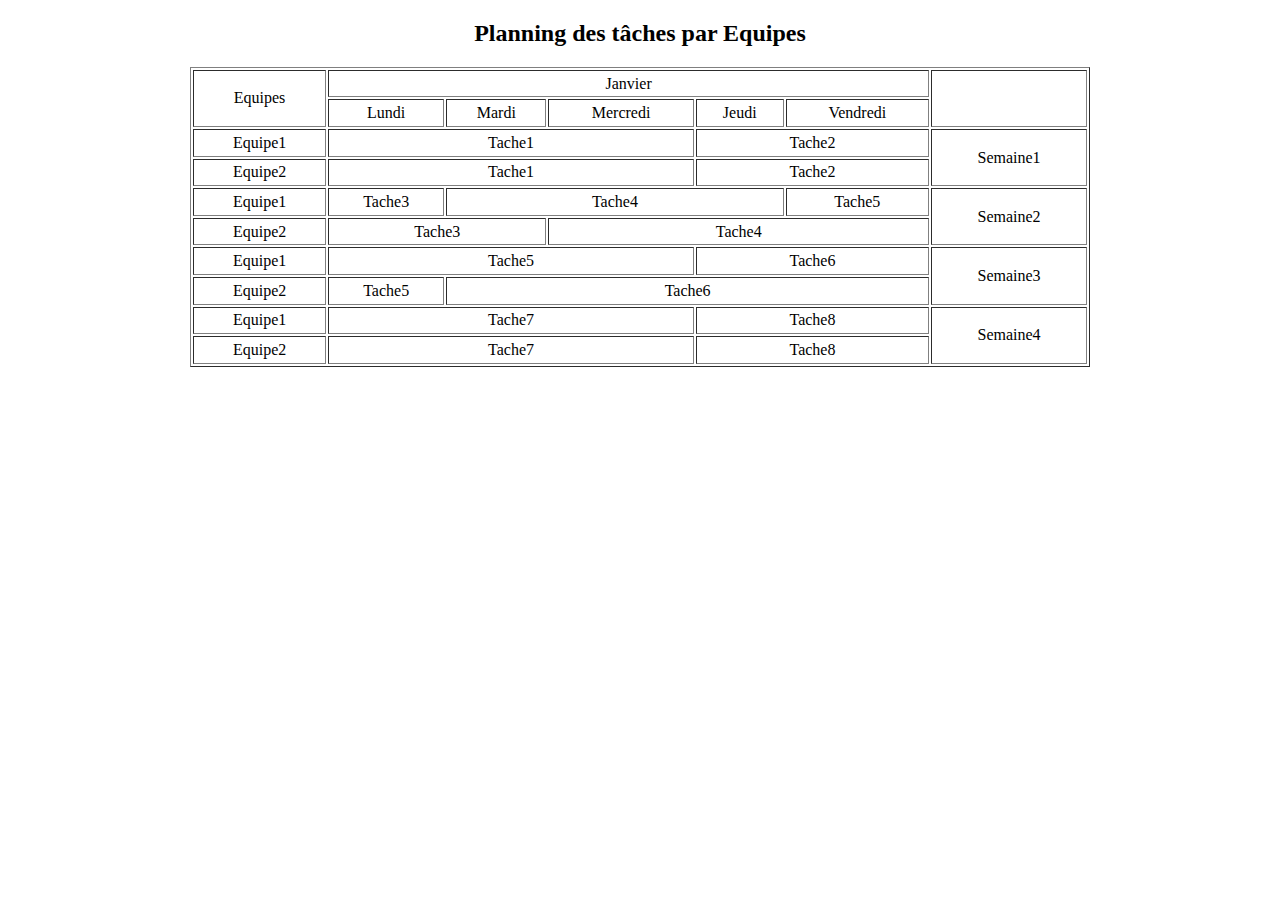
<file: dossier grille/index.html>
<!DOCTYPE html>
<html lang="fr">
<head>
    <meta charset="UTF-8">
    <meta http-equiv="X-UA-Compatible" content="IE=edge">
    <meta name="viewport" content="width=device-width, initial-scale=1.0">
    <title>dossier grille</title>
    <link rel="stylesheet" type="text/css" href="css/style.css"
</head>
<body>
<h2>Planning des tâches par Equipes</h2>
<table border="1px" width="900" height="300" align="center">
<tr> 
      <td rowspan="2"> Equipes</td>
      <td colspan="5"> Janvier</td>
      <td rowspan="2"></td>
          </tr>

<tr>
<td>Lundi</td>
<td>Mardi</td>
<td>Mercredi</td>
<td>Jeudi</td>
<td>Vendredi</td>

</tr>

<tr>
<td>Equipe1</td>
<td colspan="3">Tache1</td>
<td colspan="2">Tache2</td>
<td rowspan="2">Semaine1</td>
</tr>
    <td>Equipe2</td>
    <td colspan="3">Tache1</td>
    <td colspan="2">Tache2</td>
    
    </tr>

    <tr>
        <td>Equipe1</td>
        <td>Tache3</td>
        <td colspan="3">Tache4</td>
        <td>Tache5</td>
        <td rowspan="2">Semaine2</td>
        </tr>

        <tr>
            <td>Equipe2</td>
            <td colspan="2">Tache3</td>
            <td colspan="3">Tache4</td>
        </tr>
            <tr>
                <td>Equipe1</td>
                <td colspan="3">Tache5</td>
                <td colspan="2">Tache6</td>
                <td rowspan="2">Semaine3</td>
                </tr>
         
            </tr>
            <tr>
                <td class="gri">Equipe2</td>
                <td>Tache5</td>
                <td colspan="4">Tache6</td>
               
                </tr>

                <tr>
                    <td>Equipe1</td>
                    <td colspan="3">Tache7</td>
                    <td colspan="2">Tache8</td>
                    <td rowspan="2">Semaine4</td>
                </tr>

                <tr>
                    <td>Equipe2</td>
                    <td colspan="3">Tache7</td>
                    <td colspan="2">Tache8</td>
                    
                </tr>


        </table>









    
</body>
</html>
</file>
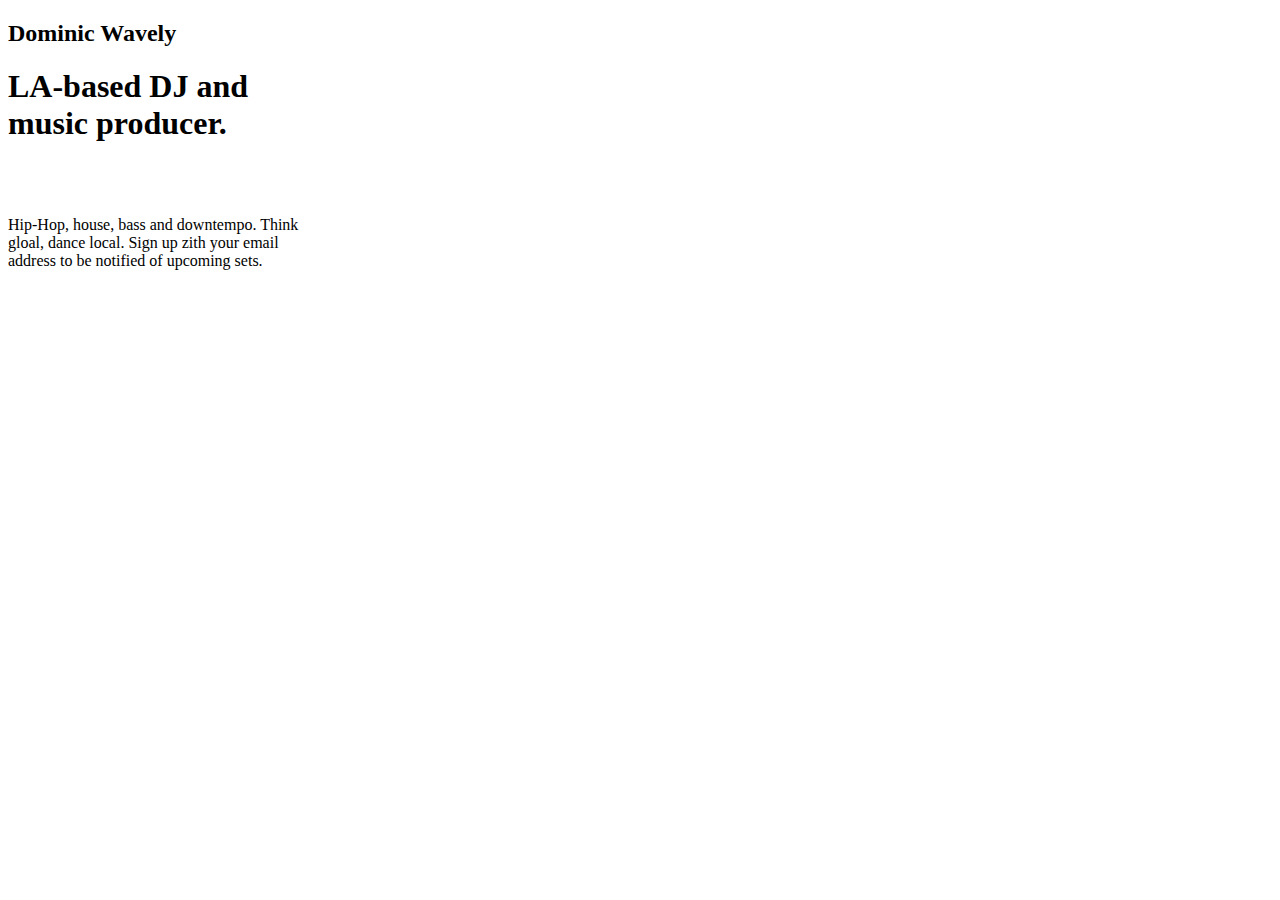
<file: maquette/index.html>
<!DOCTYPE html>
<html lang="fr">
<head>
    <meta charset="UTF-8">
    <meta http-equiv="X-UA-Compatible" content="IE=edge">
    <meta name="viewport" content="width=device-width, initial-scale=1.0">
    <title>Document</title>
    <link rel="stylesheet" type="test/css" href="ccs/style.css">
</head>
<section class="part1">
<h2>Dominic Wavely</h2>
<div class="container">

<h1>LA-based DJ and <br>     
music producer.</h1><br>
<br>
<p>Hip-Hop, house, bass and downtempo. Think<br>
gloal, dance local. Sign up zith your email<br>
address to be notified of upcoming sets.</p>


</div>











</section>



<body>
    
</body>
</html>
</file>
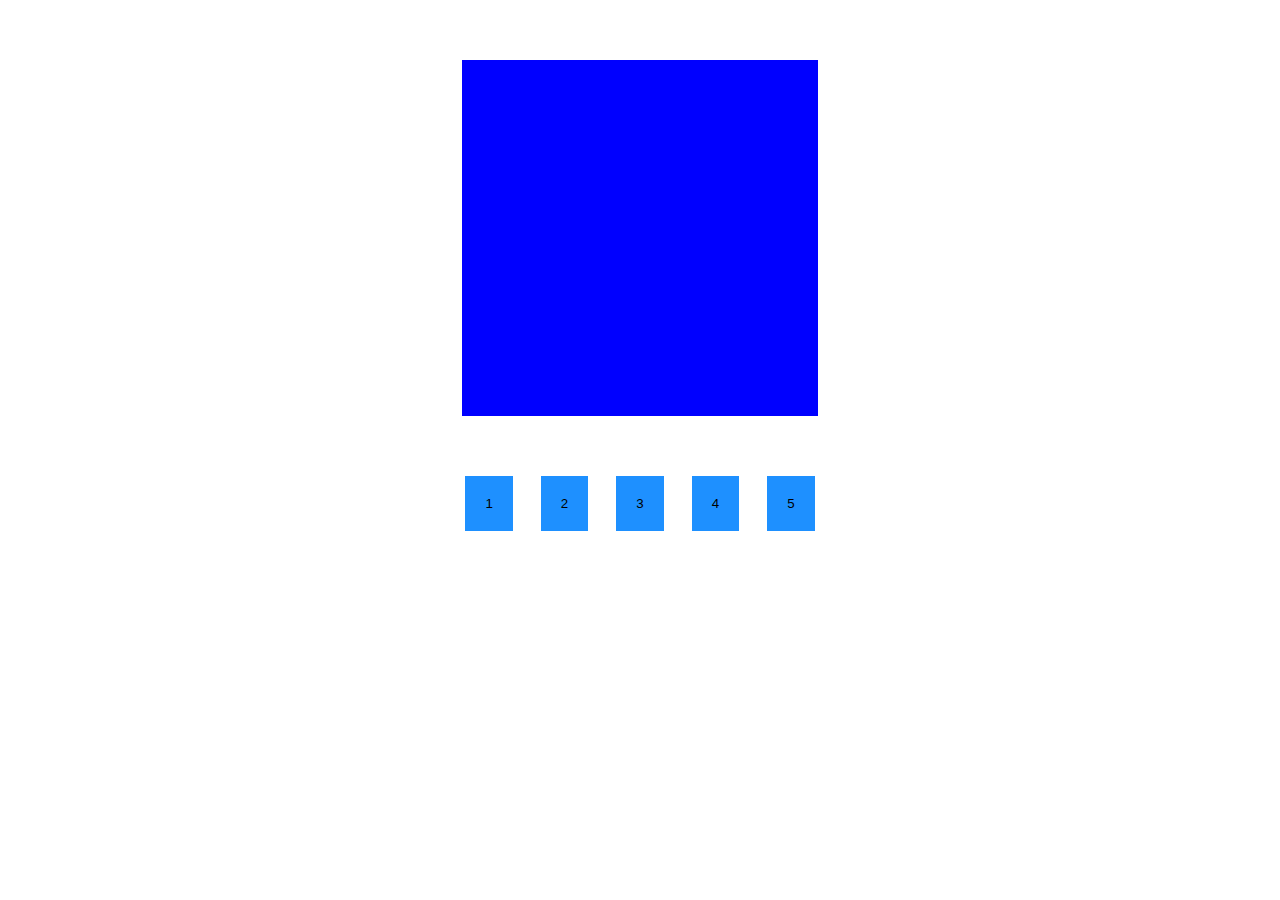
<file: zoom rectange/index.html>
<!DOCTYPE html>
<html lang="en">
<head>
    <meta charset="UTF-8">
    <meta http-equiv="X-UA-Compatible" content="IE=edge">
    <meta name="viewport" content="width=device-width, initial-scale=1.0">
    <link rel="stylesheet" href="style.css">
    <title>Document</title>
</head>
<body>
 <center>
    <div class="square" id="btn"></div>

    <button class="set-square" id="btn">1</button>
    <button id="btn" onclick="b2()">2</button>
    <button id="btn" onclick="b3()">3</button>
    <button id="btn" onclick="b4()">4</button>
    <button id="btn" onclick="b5()">5</button>
</center>





<script src="index.js"></script>
</body>
</html>
</file>
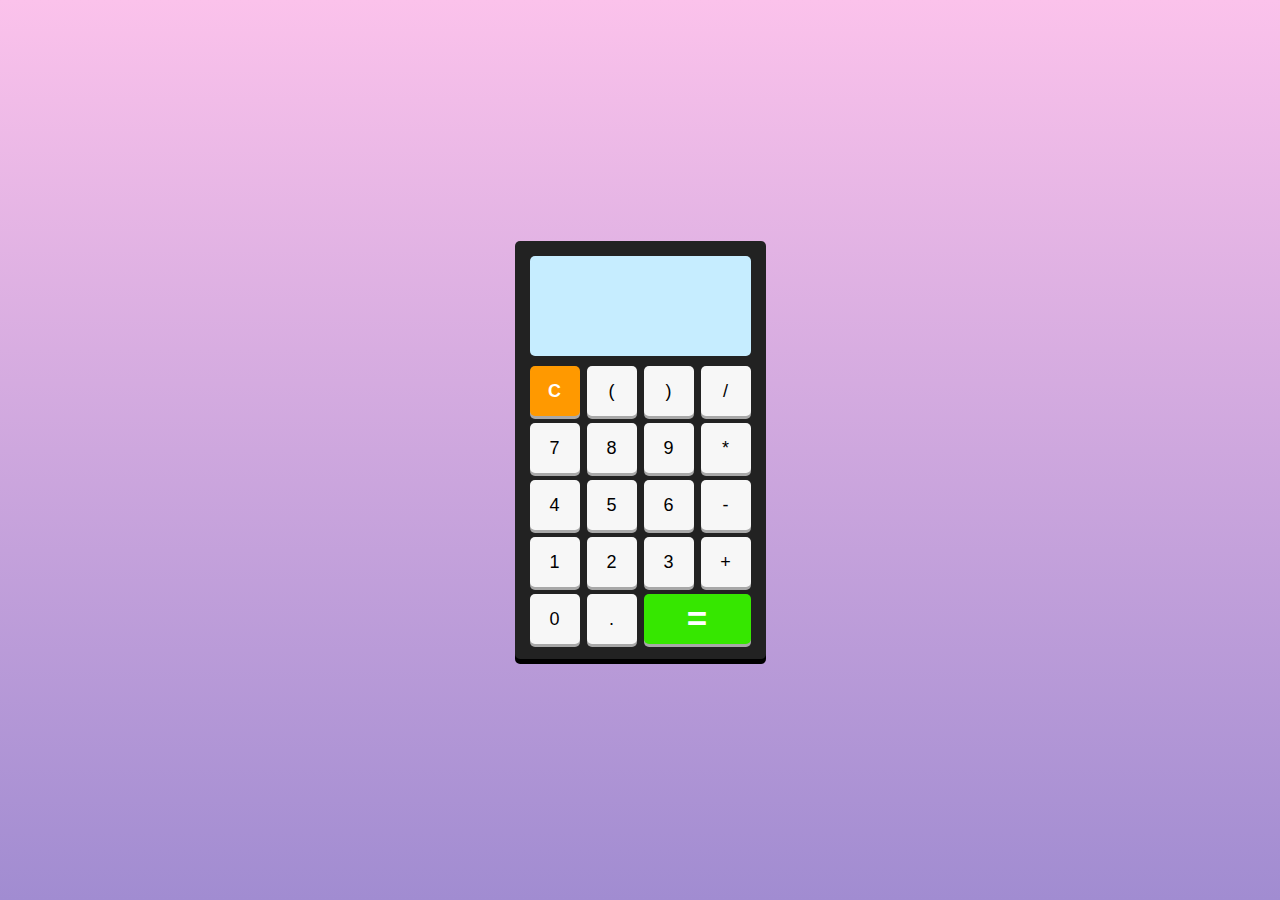
<file: calculatrice/cal.html>
<!DOCTYPE html>
<html lang="fr">
<head>
    <meta charset="UTF-8">
    <meta http-equiv="X-UA-Compatible" content="IE=edge">
    <meta name="viewport" content="width=device-width, initial-scale=1.0">
    <link rel="stylesheet" href="cal.css">
    <title>Calculatrice</title>
</head>
<body>
    <div class="calculatrice">
        <div class="ecran"></div>
        <div class="touches">
            <button data-key="8" class="bouton">C</button>
            <button data-key="53" class="bouton">(</button>
            <button data-key="219" class="bouton">)</button>
            <button data-key="111" class="bouton">/</button>
            <button data-key="103" class="bouton">7</button>
            <button data-key="104" class="bouton">8</button>
            <button data-key="105" class="bouton">9</button>
            <button data-key="106" class="bouton">*</button>
            <button data-key="100" class="bouton">4</button>
            <button data-key="101" class="bouton">5</button>
            <button data-key="102" class="bouton">6</button>
            <button data-key="109" class="bouton">-</button>
            <button data-key="97" class="bouton">1</button>
            <button data-key="98" class="bouton">2</button>
            <button data-key="99" class="bouton">3</button>
            <button data-key="107" class="bouton">+</button>
            <button data-key="96" class="bouton">0</button>
            <button data-key="110" class="bouton">.</button>
            <button data-key="13" class="bouton">=</button>
        </div>
    </div>
    <script src="cal.js"></script>  
</body>
</html >
</file>
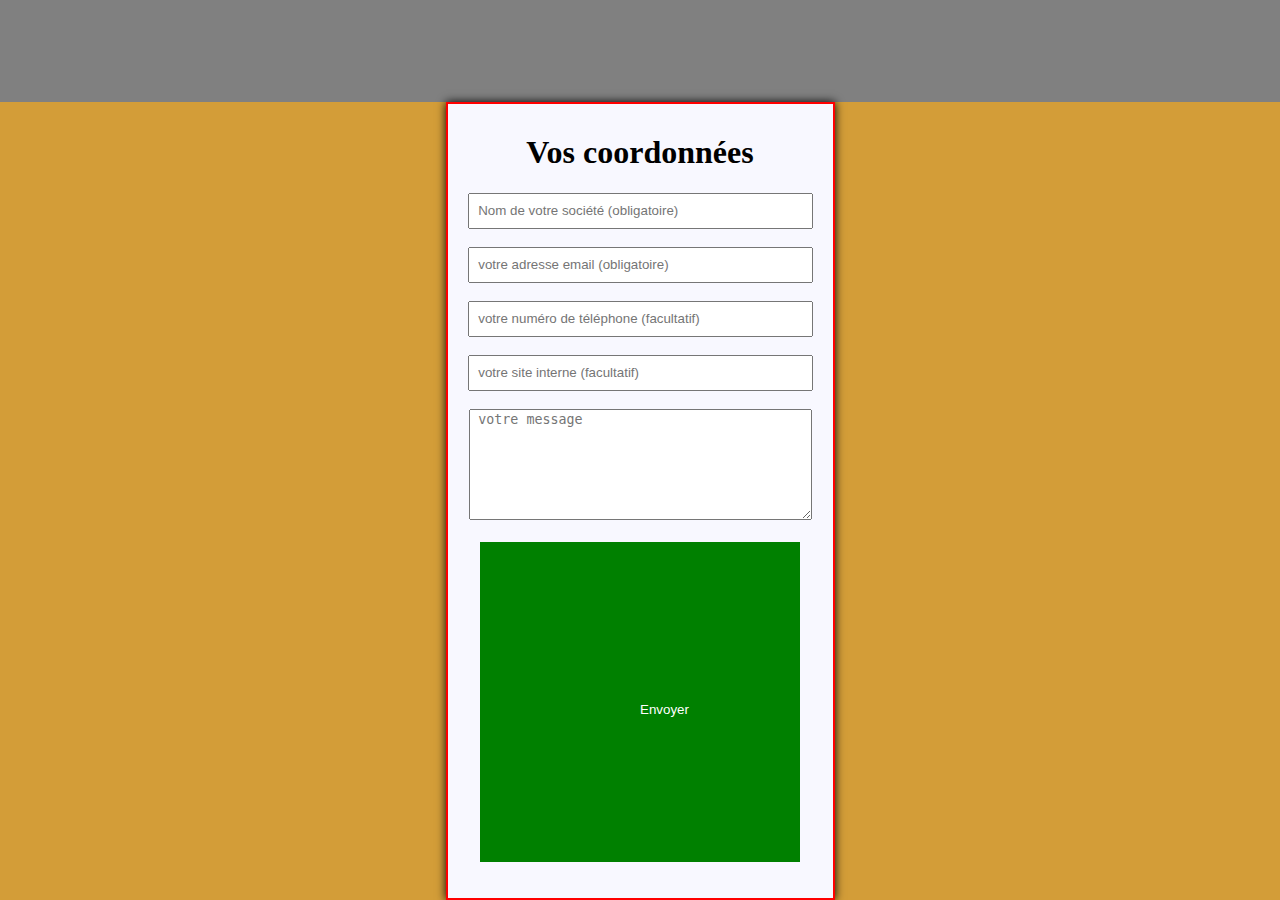
<file: formulaire2/for2.html>
<!DOCTYPE html>

<html>
	
<head><meta http-equiv="Content-Type" content="text/html; charset=UTF-8">
		
		<meta name="viewport" content="width=device-width, initial-scale=1">
		<title>formulaire</title>
		<link rel="stylesheet" href="css/for.css">
	<body>
	<div id="contener">
<div class="head"></div>
		<form  method="post" action="traitement.php">
		
			<p>
				<fieldset  class=" trait">
					<h1 class="yes">Vos coordonnées</h1>	
<input class="taille" size="40" height="10" placeholder="Nom de votre société (obligatoire)" type="text" name="pseudo" id="pseudo" required > <br><br>

<input class="taille" size="40" placeholder="votre adresse email (obligatoire)" type="email" required><br><br>

 <input class="taille" size="40" type="tel" placeholder="votre numéro de téléphone (facultatif)" ><br><br>


<input class="taille" size="40" type="url" placeholder="votre site interne (facultatif)"class="input" > <br><br>


<textarea  rows="7" cols="40" placeholder="votre message" ></textarea><br><br>
	
	<input class="ev" type="submit" value="Envoyer" size="40" >
			</p>
		</fieldset>
	</div>
		</form>
		
	
</body>

</html>
</file>
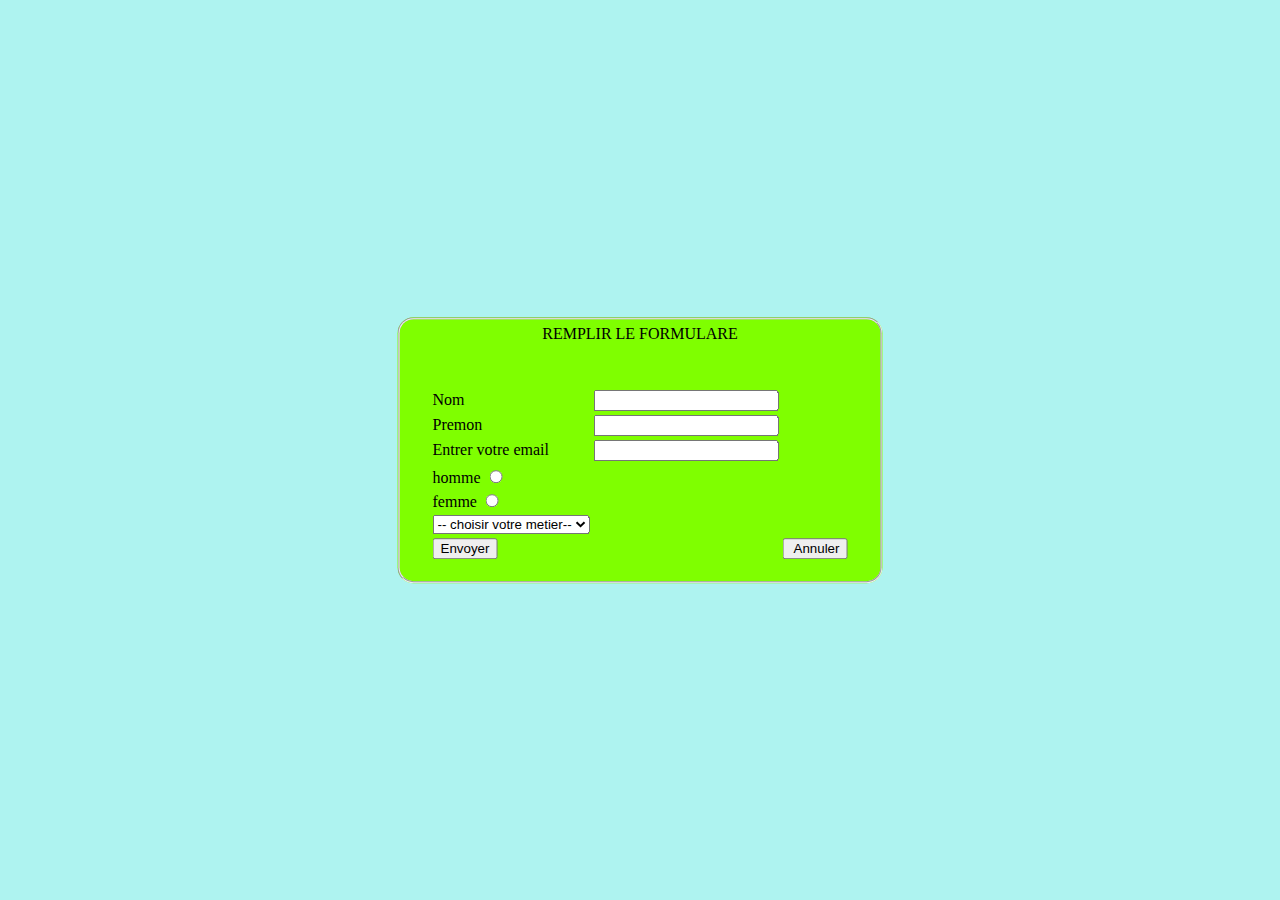
<file: formulairejs - Copie/form.html>
<!DOCTYPE html>
<html lang="fr">
<head>
    <meta charset="UTF-8">
    <meta http-equiv="X-UA-Compatible" content="IE=edge">
    <meta name="viewport" content="width=device-width, initial-scale=1.0">
    <link rel="stylesheet" href="form.css">
    <title>Document</title>
</head>
<body>
    <center>
    
    <script src="form.js"></script>
    
  <form  action="result.html" onsubmit="result()" class="container"  id="formulaire">
      <fieldset class="lui">
        <p1 class="text"></p1>REMPLIR LE FORMULARE</p1> 
        <table>
            <pre>
            <tr>
<td><label for="n">Nom</label></td>

<td><input type="text" name="n1" id="n" required> </td>
            </tr>
           </pre>


            <tr>
                <td><label for="p">Premon</label></td>
                <td><input type="text" name="p1" id="p" required> </td>
                            </tr>
                            <tr>

                                <td><label for="e">Entrer votre email </label></td>
                                <td><input type="email" name="email" id="e" required> </td>
                        </tr>                               
                                  
                        <tr>
                            <p>
                           
                                           <tr>                                                                                     
 <td><label for="h">homme </label> <input type="radio" id="h" name="homme" required> </td>
</tr>
<td><label for="f">femme </label> <input type="radio" id="h" name="homme" required> </td>
  
    <tr class="td"> 
         <td ><select class="metier" name="metier" id="metier-select"required>
                  <option value="">-- choisir votre metier--</option>
                  <option value="Développeur(e)">Développeur(e)</option>
                  <option value="Medecin">Medecin</option>
                  <option value="Avocat">Avocat</option>
                  <option value="Mécanicien">Mécanicien</option>
                  <option value="Enseignant(e)">Enseignant(e)</option>
                  <option value="Footballeur">Footballeur</option>
        </select></td> </tr>

        <td colspan="2"><input type="submit" name="sub" id="R1" value="Envoyer"></td>   
<td><input type="reset" name="reset1" id="R1" value=" Annuler"></td> 
    
        
        </table>
        </fieldset>
     </form>
    
    </center>
  </body>
</html>
</file>
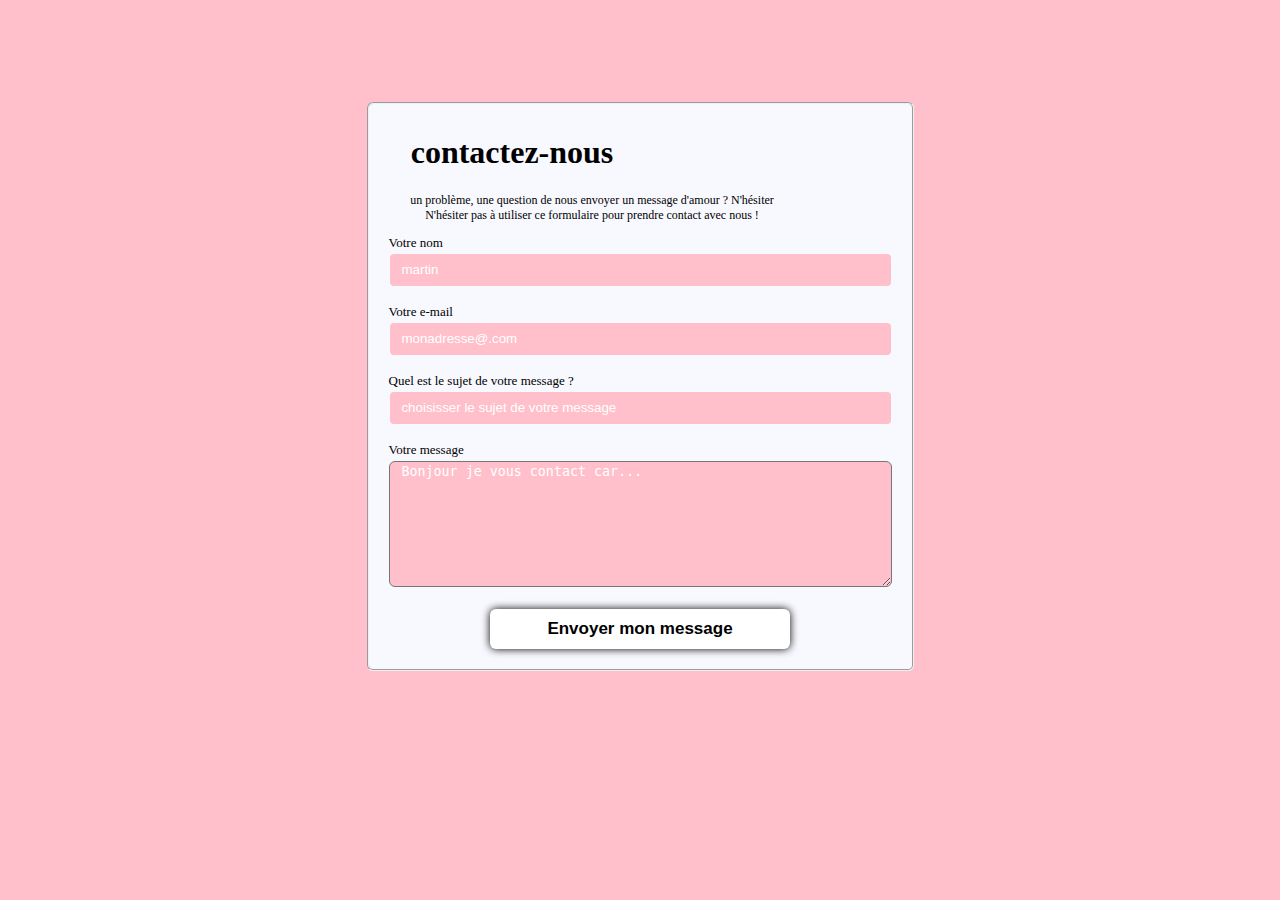
<file: formule3/for3.html>
<!DOCTYPE html>

<html>
	
<head><meta http-equiv="Content-Type" content="text/html; charset=UTF-8">
		
		<meta name="viewport" content="width=device-width, initial-scale=1">
		<title>formulaire</title>
		<link rel="stylesheet" href="css/for3.css">
	<body>
	<div id="contener">
<div class="head"></div>
		<form  method="post" action="traitement.php">
		
			<p>
				<fieldset  class=" trait">
					<h1 class="yes">contactez-nous</h1>	
                    <p>
un problème, une question de nous envoyer un message d'amour ? N'hésiter<br>N'hésiter pas à utiliser ce formulaire
pour prendre contact avec nous !
                    </p>
                    <p1>Votre nom</p1>
<input class="taille" size="60" height="10" placeholder="martin " type="text" name="pseudo" id="pseudo" required > <br><br>
<p1>Votre e-mail</p1>
<input class="taille" size="60" placeholder="monadresse@.com" type="email" required><br><br>
<p1>Quel est le sujet de votre message ?</p1>
 <input class="taille" size="60" type="text" placeholder="choisisser le sujet de votre message" ><br><br>

<p1>Votre message</p1>
<textarea class="vt" rows="8" cols="60" placeholder="Bonjour je vous contact car..." ></textarea><br><br>
	
	<input class="ev" type="submit" value="Envoyer mon message" size="40" >
			
		</fieldset>
	</div>
		</form>
		
	
</body>

</html>
</file>
<file: dossier grille/css/style.css>
body{
    text-align: center;
    

}
h2{
    text-align: center;
    justify-content: center;
}
.grill{
    background-color: rgb(187, 21, 21);
}
</file>
<file: zoom rectange/style.css>
body {
    margin: 0;
    padding: 0;
}

.fond{
    width: 50px;
    padding: 10%;
    background-color: blue;
    border: none;
    margin-top: 60px;
}

.square {
    width: 100px;
    height: 100px;
    position: relative;
    bottom: 0;
    padding: 10%;
    background-color: blue;
    border: none;
    margin-top: 60px;
}


button{
    background-color: dodgerblue;
    margin:12px;
    padding:20px;
    margin-top: 60px;
    cursor: pointer;
    border: none;
}

.incremente {
    cursor: pointer;
    height: 300px;
}
</file>
<file: calculatrice/cal.css>
* {
    padding: 0;
    margin: 0;
    box-sizing: border-box;
  }
  
  body {
    max-width: 100vw;
    height: 100vh;
    display: flex;
    justify-content: center;
    align-items: center;
    font-family: sans-serif;
    background-image: linear-gradient(to top, #a18cd1 0%, #fbc2eb 100%);
  }
  
  .calculatrice {
    background-color: #222222;
    display: flex;
    flex-direction: column;
    padding: 15px;
    border-radius: 5px;
    box-shadow: 0 5px black;
  }
  
  .ecran {
    width: 100%;
    height: 100px;
    background-color: rgb(198, 237, 255);
    margin-bottom: 10px;
    border-radius: 5px;
    display: flex;
    justify-content: flex-end;
    align-items: flex-end;
    padding: 5px;
    font-size: 25px;
  }
  
  .touches {
    display: grid;
    grid-template-columns: repeat(4, 50px);
    grid-template-rows: repeat(5, 50px);
    grid-gap: 7px;
  }
  
  button {
    border: none;
    outline: none;
    border-radius: 5px;
    background-color: #f7f7f7;
    box-shadow: 0 3px #a8a8a8;
    font-size: 18px;
  }
  
  button:active {
    box-shadow: 0 1px #a8a8a8;
    transform: translateY(2px);
  }
  
  button[data-key="8"] {
    background-color: #ff9900;
    font-weight: bold;
    color: white;
  }
  
  button[data-key="13"] {
    grid-column: span 2;
    background-color: #36e700;
    font-weight: bold;
    color: white;
    font-size: 35px;
  }
</file>
<file: formulaire2/css/for.css>
body{ 
    background-position: center;
    margin: 0;
    padding: 0;
    height: 30%;
    background-color: gray;
}
.trait{
    border: 2px solid red;
    text-align: center;
    background-color: ghostwhite;
    height: 50%;
    width: 220px;
    align-items: center;
    margin: 8% auto 0;
    box-shadow: 0 0 9px black;
    padding: 20px;
    position: center;
}
.yes{
    text-align: center;
    margin-top: 10px;
    justify-content: center;
    
}
.taille{
    height: 30px;
}
::placeholder{
    margin-left: auto;
}
.couleur{
    color: black;
    width: 1000px;
}
::placeholder{
    padding-left: 2%;
}
.ev{
    background-color: green;
    width: 319px;
    height: 40px;
    color: white;
    text-align: center;
    border: blue;
    padding: 10rem;
}
.head{
    background-color: orange;
    height: 90%;
}
.input{
    text-align: center;
}
#contener{
background-color: #d39d38;
width: 100%;
margin: auto;
height: 90%;

}
</file>
<file: formulairejs - Copie/form.css>
body{
    background-color: rgb(174, 243, 240);
    

    
}
label,
select
    

h1{
    
    text-align: center;
    top: 48%;
}
.vos{
    justify-content: center;
    display: flex;
    align-items: center;
}
.td{
margin-left: auto;
}
.lui{border-radius: 1rem;
    display: block;
    justify-content: center;
    padding-left: 30px;
    box-shadow: 100rem;
    justify-content: center;
    padding-bottom: 19px;
    padding-right: 30px;
    background-color: chartreuse;
    

}
.container{
position: absolute;
top: 50%;
left: 50%;
transform: translate(-50%,-50%);
}
</file>
<file: formule3/css/for3.css>
body{ 
    margin: 0;
    padding: 0;
    background-color: pink;
    }
.trait{
    
    text-align: center;
    background-color: ghostwhite;
    height: 50%;
    width: 300px;
    align-items: center;
    margin: 8% auto 0;
    padding: 20px;
    position: center;
    border-radius: 6px;
}
.yes{
    
    margin-top: 10px;
    margin-left: -16rem;
    
    
}
.taille{
    height: 30px;
    background-color: pink;
    border-radius: 4px;
    border: blue;
}
::placeholder{
    margin-left: auto;
    color: white;
    

}
.couleur{
    color: black;
    width: 1000px;
}
::placeholder{
    padding-left: 2%;
     
}
.ev{
    background-color: white;
    
    height: 40px;
    color:black;
    text-align: center;
    border: blue;
    box-shadow: 0 0 9px;
    border-radius: 6px;
    width: 300px;
    font-size: 17px;
    font-weight: 600;
}
.vt{
    background-color: pink;
    border-radius: 6px;
}

.input{
    text-align: center;
}


p1{
    float: left;
    margin-bottom: 3px;
    font-size: 13px;
}
h1{
    margin-left: 3px;
}
p{
    font-size: 12px;
    margin-left: -6rem;
}
</file>
